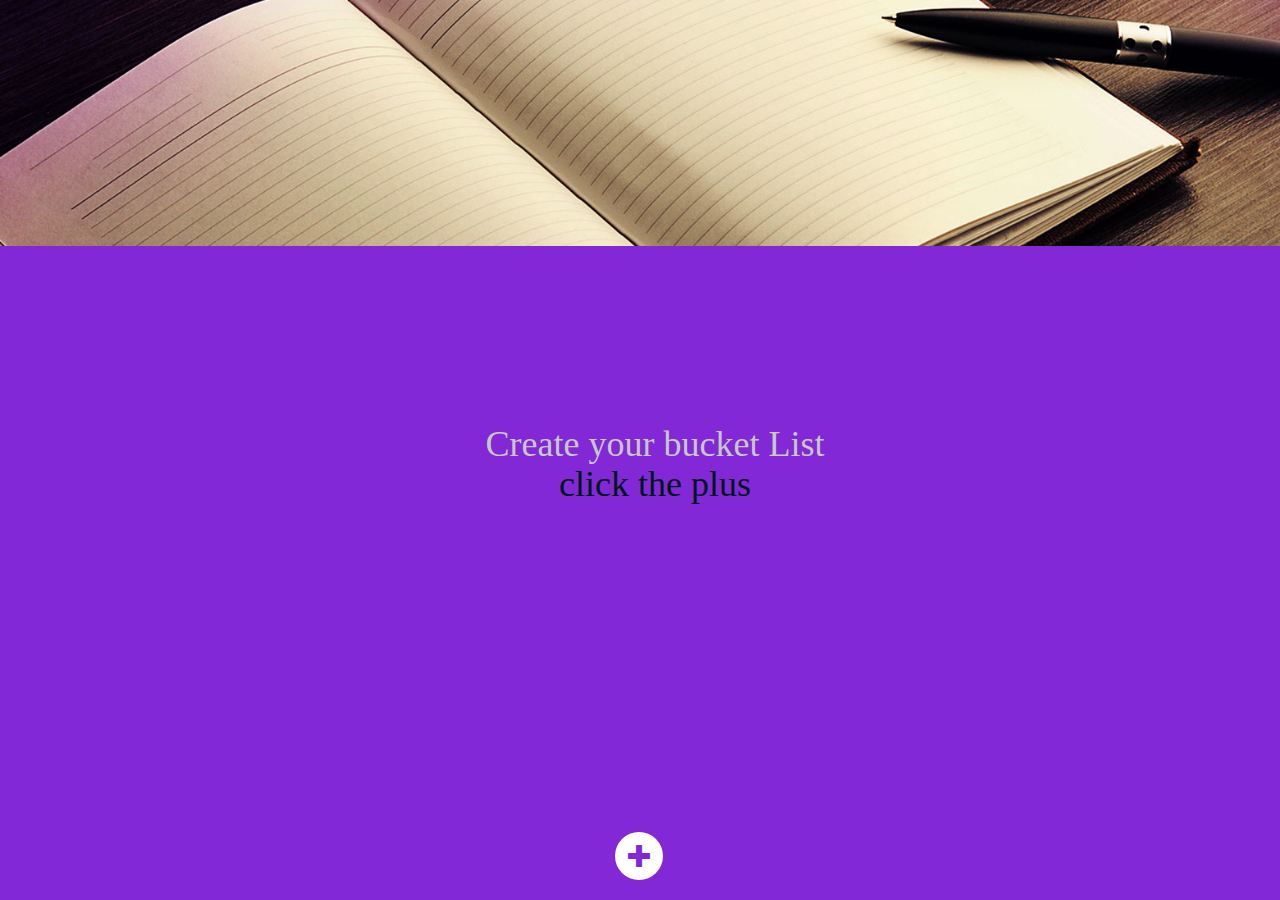
<file: createbucket.html>
<!DOCTYPE html>
<html lang="en">
<head>
  <title>Create a Bucket List </title>
  <meta charset="utf-8">
  <meta name="viewport" content="width=device-width, initial-scale=1">
  <link rel="stylesheet" href="css/bootstrap.min.css">
  <link rel="stylesheet" type="text/css" href="css/style2.css">
  <script src="js/jquery.min.js"></script>
  <script src="js/bootstrap.min.js"></script>
</head>
<body>
 <div class="start">
  	<img src="images/form.jpg" class="img-responsive">
  </div>
<div class="container-fluid">
<h1>Create your bucket List<p>click the plus</p></h1>
<div class='wrap'>
  <div class='content'>
    <h2>Create Your Buckets</h2>
       <form>
 <fieldset>
  My Email : <input type="email"><br></br>
  Interests: <input type="text"><br></br>
  Date of birth: <input type="text">
  <input type="date">
 </fieldset>
 <center><a href="signup.html" style="font-size: 17px; margin-bottom: 50px;">CREATE</a></center>
          <p style="margin-bottom: 50px;"></p>
</form>  
  </div>
</div>
<a class='button glyphicon glyphicon-plus' href='#'></a>
 
</div>
<script>$('a').on('click', function(){
  $('.wrap, a').toggleClass('active');
  
  return false;
});</script>

</body>
</html>
</file>
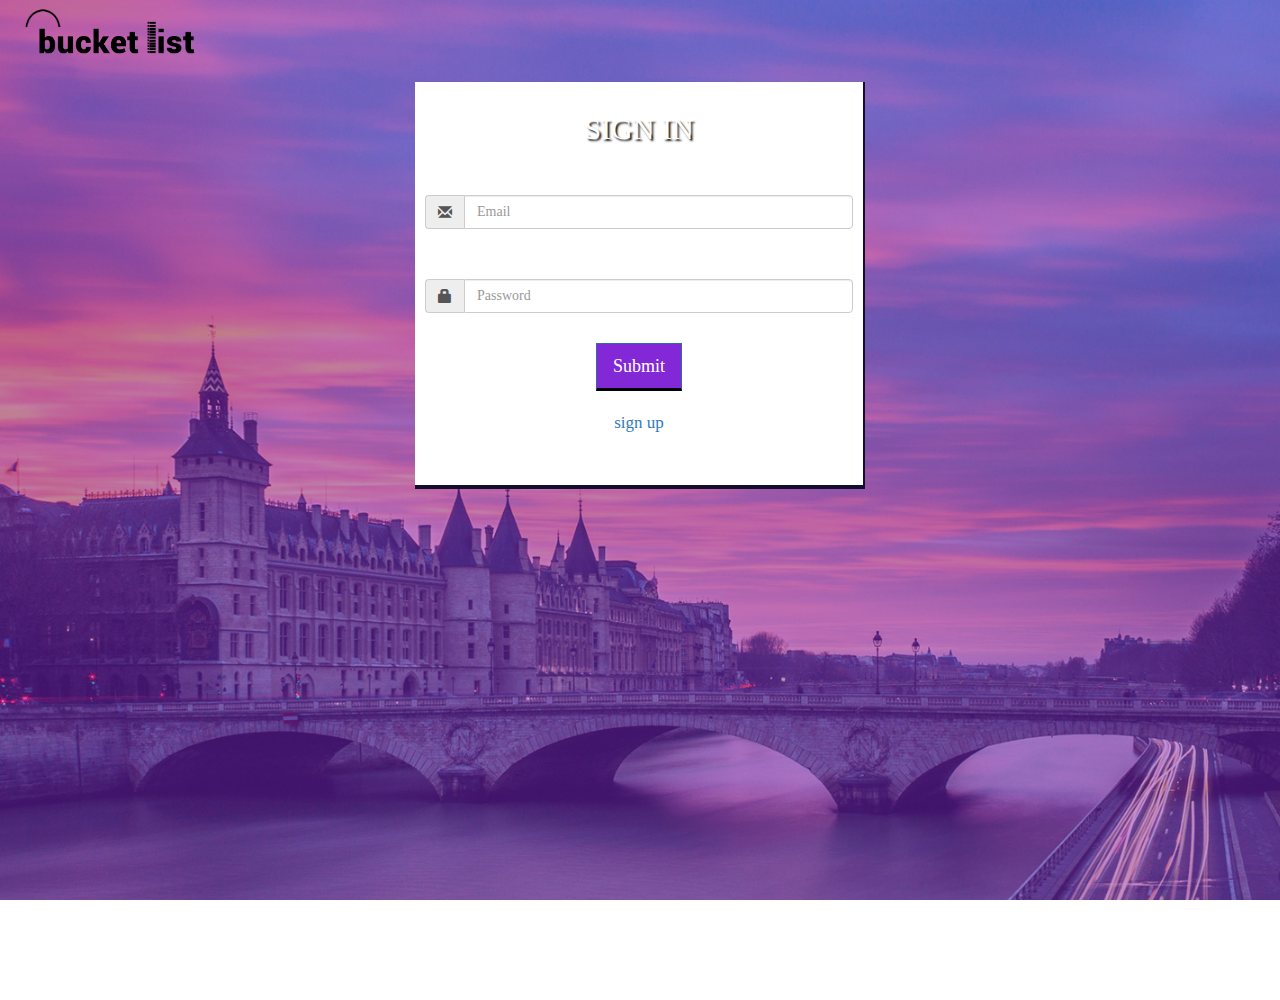
<file: signin.html>
<!DOCTYPE html>
<html>
<head>
  <title>bucket list</title>
  <link rel="stylesheet" type="text/css" href="css/style.css">
  <meta name="viewport" content="width=device-width, initial-scale=1">
  <link rel="stylesheet" href="css/bootstrap.min.css">
  <script src="https://ajax.googleapis.com/ajax/libs/jquery/3.2.1/jquery.min.js"></script>
  <script src="js/bootstrap.min.js"></script>


</head>
<div class="body2">
<div class="col-md-12">
   <div id="logo">
   <img src="images/logo.png" class="img-responsive">
   </div>
</div>
<center><div class="container-fluid">
<div class="container">

<div class="col-md-12">
<div class="sign-in">
               <h2>SIGN IN</h2>
  <form>

         <div class="input-group">
           <span class="input-group-addon"><i class="glyphicon glyphicon-envelope"></i></span>
           <input id="email" type="text" class="form-control" name="email" placeholder="Email">
         </div>

         <div class="input-group">
           <span class="input-group-addon"><i class="glyphicon glyphicon-lock"></i></span>
           <input id="password" type="password" class="form-control" name="password" placeholder="Password">
         </div>

     <center><input type="submit" value="Submit" class="btn btn-primary btn-lg" style="background-color: #8228d6;border-radius:0px; margin-top: 30px; border-bottom: solid 3px black;"></input></center> <br>
   </form> 
      
         <center><a href="signup.html" style="font-size: 17px; margin-bottom: 50px;">sign up</a></center>
          <p style="margin-bottom: 50px;"></p>


 </div>
 </div>

</div>
</div>
</center>



</div>
</html>
</file>
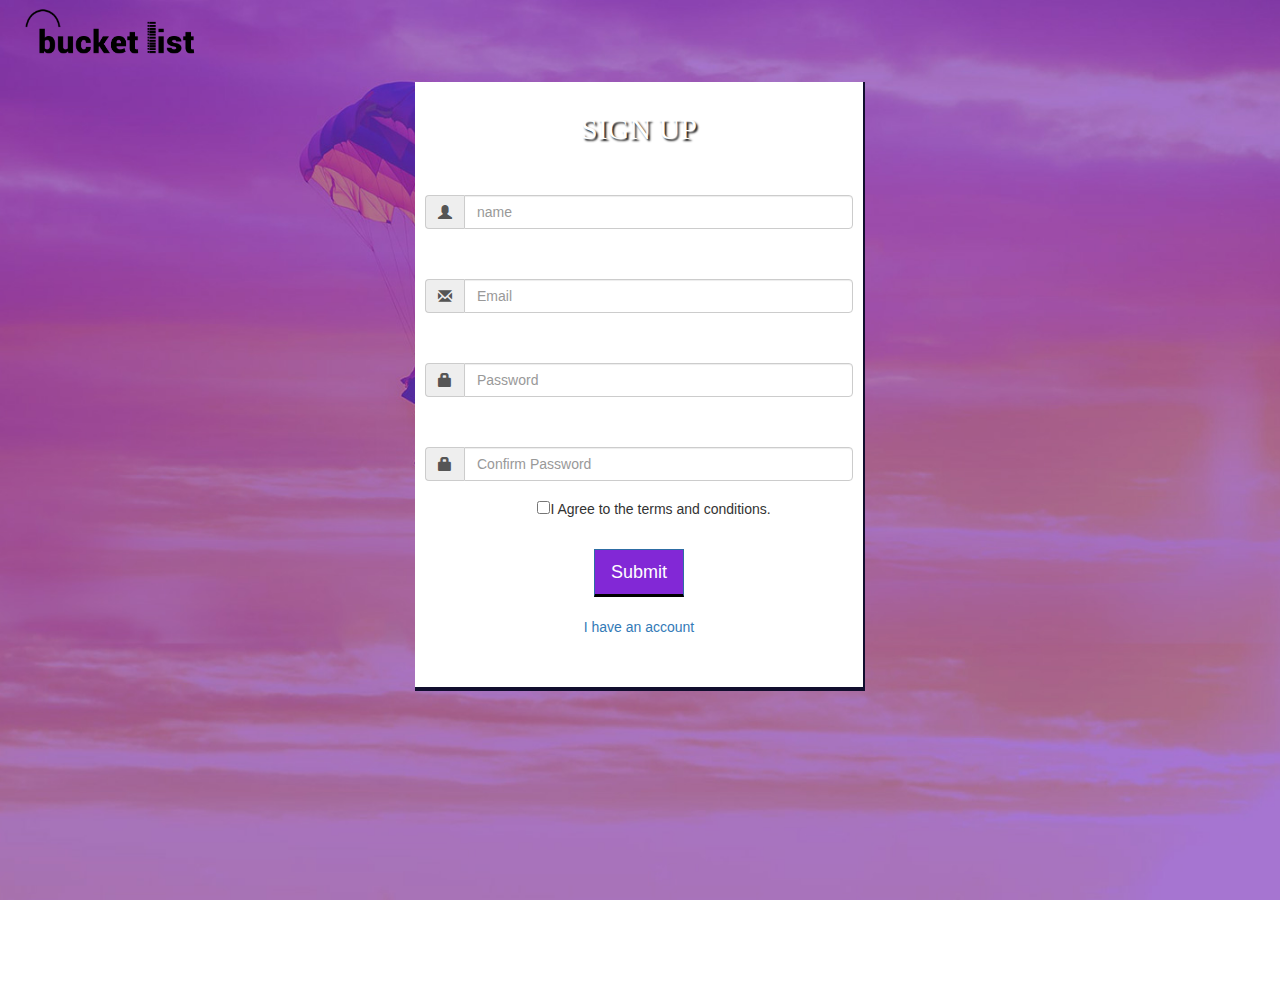
<file: signup.html>
<!DOCTYPE html>
<html>
<head>
	<title>bucket list</title>
	<link rel="stylesheet" type="text/css" href="css/style.css">
	<meta name="viewport" content="width=device-width, initial-scale=1">
  <link rel="stylesheet" href="css/bootstrap.min.css">
  <script src="https://ajax.googleapis.com/ajax/libs/jquery/3.2.1/jquery.min.js"></script>
  <script src="js/bootstrap.min.js"></script>


</head>
<body>
<div class="col-md-12">
   <div id="logo">
   <img src="images/logo.png" class="img-responsive">
   </div>
</div>
<center>
<div class="container-fluid">
<div class="container">

<div class="col-md-12">
<div class="sign-in">
	             <h2>SIGN UP</h2>
	<form>
	      <div class="input-group">
           <span class="input-group-addon"><i class="glyphicon glyphicon-user"></i></span>
           <input id="name" type="name" class="form-control" name="name" placeholder="name" required>
          </div> 

         <div class="input-group">
           <span class="input-group-addon"><i class="glyphicon glyphicon-envelope"></i></span>
           <input id="email" type="email" class="form-control" name="email" placeholder="Email" required>
         </div>

         <div class="input-group">
           <span class="input-group-addon"><i class="glyphicon glyphicon-lock"></i></span>
           <input id="password" type="password" class="form-control" name="password" placeholder="Password" required>
         </div>

          <div class="input-group">
           <span class="input-group-addon"><i class="glyphicon glyphicon-lock"></i></span>
           <input id="password" type="password" class="form-control" name="password" placeholder="Confirm Password" required>
         </div>

         <input type="checkbox" name="vehicle" value="Bike" style="margin-left: 30px; margin-top: 20px;">I Agree to the terms and conditions.

              <center><input type="submit" value="Submit" class="btn btn-primary btn-lg" style="background-color: #8228d6;border-radius:0px; margin-top: 30px; border-bottom: solid 3px black;"></input></center> <br>

   </form> 


          <center><a href="signin.html" style="font-size: 14px;">I have an account</a></center>
          <p style="margin-bottom: 50px;"></p>

 </div>
 </div>

</div>
</div>

</center>


</body>
</html>
</file>
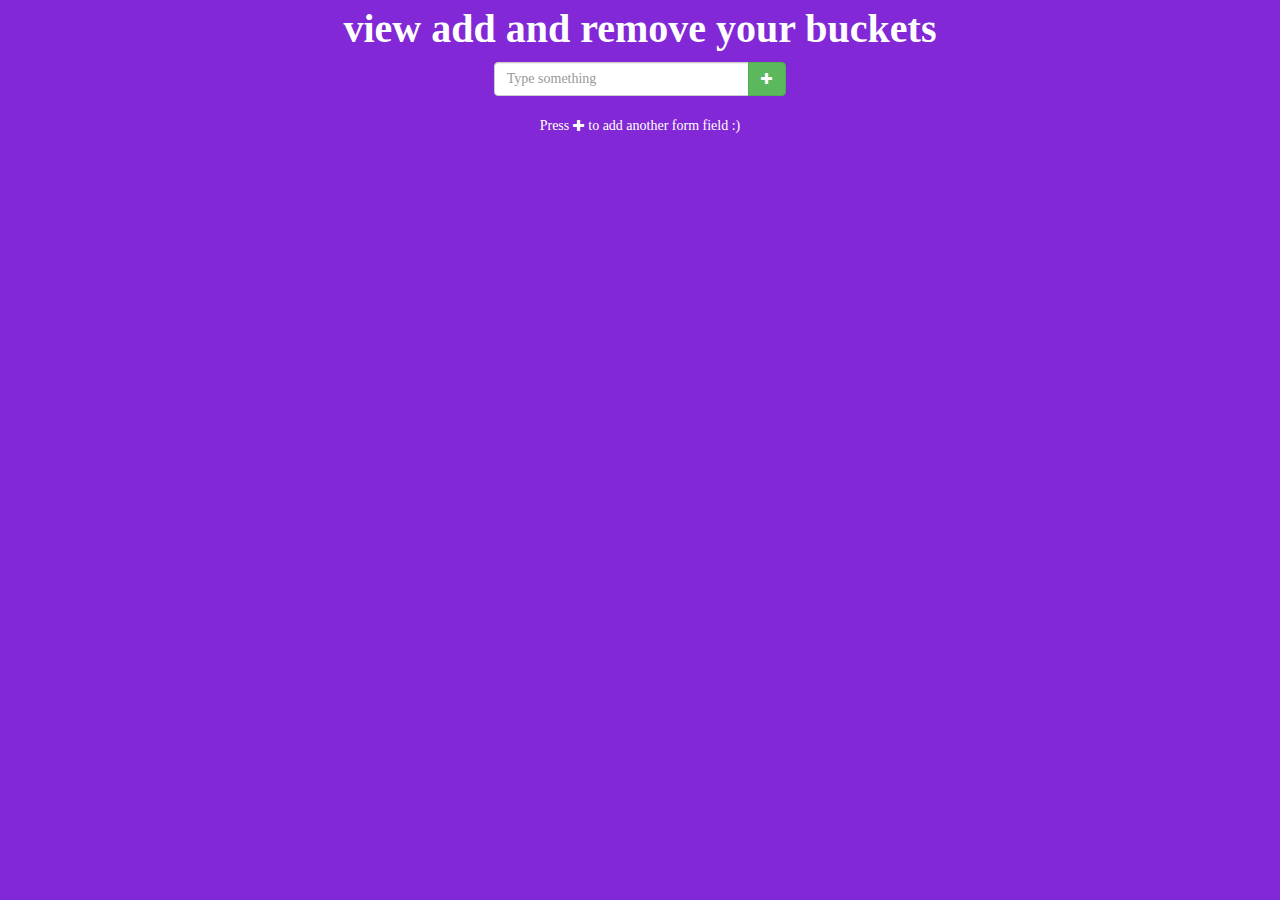
<file: viewbuckets.html>
<!DOCTYPE html>
<html lang="en">
<head>
  <title>Create a Bucket List </title>
  <meta charset="utf-8">
  <meta name="viewport" content="width=device-width, initial-scale=1">
  <link rel="stylesheet" href="css/bootstrap.min.css">
  <link rel="stylesheet" type="text/css" href="css/style2.css">
  <script src="js/jquery.min.js"></script>
  <script src="js/bootstrap.min.js"></script>
</head>
<body>
<div class="container">
  <center><div class="row">
        <div class="control-group" id="fields">
            <label class="control-label" for="field1" style="font-size: 40px; color: white;">view add and remove your buckets</label>
            <div class="controls"> 
                <form role="form" autocomplete="off">
                    <div class="entry input-group col-xs-3">
                        <input class="form-control" name="fields[]" type="text" placeholder="Type something" />
                      <span class="input-group-btn">
                            <button class="btn btn-success btn-add" type="button">
                                <span class="glyphicon glyphicon-plus"></span>
                            </button>
                        </span>
                    </div>
                </form>
            <br>
            <small style="font-size: 14px; color: white;">Press <span class="glyphicon glyphicon-plus gs"></span> to add another form field :)</small>
            </div>
        </div>
  </div>
</div>
</center>
<script>$(function()
{
    $(document).on('click', '.btn-add', function(e)
    {
        e.preventDefault();

        var controlForm = $('.controls form:first'),
            currentEntry = $(this).parents('.entry:first'),
            newEntry = $(currentEntry.clone()).appendTo(controlForm);

        newEntry.find('input').val('');
        controlForm.find('.entry:not(:last) .btn-add')
            .removeClass('btn-add').addClass('btn-remove')
            .removeClass('btn-success').addClass('btn-danger')
            .html('<span class="glyphicon glyphicon-minus"></span>');
    }).on('click', '.btn-remove', function(e)
    {
    $(this).parents('.entry:first').remove();

    e.preventDefault();
    return false;
  });
});
</script>

</body>
</html>
</file>
<file: css/style2.css>
body {
  background: #8228d6;
  width: 100%;
  height: 100vh;
  position: relative;
  overflow: hidden;
  font-family: dosis;
}
h1 {
  color: #c7c7c7;
  font-weight: 200;
  text-align: center;
  position: absolute;
  top: 45%;
  width: 100%;
}

h2 {
  color: #110e2e;
  font-weight: bold;
  border-bottom: 1px solid #eee;
  padding-bottom: 15px;
  margin-bottom: 15px;
}

p {
  color: #001818;
}

.wrap {
  position: absolute;
  overflow: hidden;
  top: 10%;
  right: 10%;
  bottom: 85px;
  left: 10%;
  padding: 20px 50px;
  display: block;
  border-radius: 4px;
  transform: translateY(20px);
  transition: all 0.5s;
  visibility: hidden;
}
.wrap .content {
  opacity: 0;
}
.wrap:before {
  position: absolute;
  width: 1px;
  height: 1px;
  background: white;
  content: "";
  bottom: 10px;
  left: 50%;
  top: 95%;
  color: #fff;
  border-radius: 50%;
  -webkit-transition: all 600ms cubic-bezier(0.215, 0.61, 0.355, 1);
  transition: all 600ms cubic-bezier(0.215, 0.61, 0.355, 1);
}
.wrap.active {
  display: block;
  visibility: visible;
  box-shadow: 2px 3px 16px silver;
  transition: all 600ms;
  transform: translateY(0px);
  transition: all 0.5s;
}
.wrap.active:before {
  height: 2000px;
  width: 2000px;
  border-radius: 50%;
  top: 50%;
  left: 50%;
  margin-left: -1000px;
  margin-top: -1000px;
  display: block;
  -webkit-transition: all 600ms cubic-bezier(0.215, 0.61, 0.355, 1);
  transition: all 600ms cubic-bezier(0.215, 0.61, 0.355, 1);
}
.wrap.active .content {
  position: relative;
  z-index: 1;
  opacity: 1;
  transition: all 600ms cubic-bezier(0.55, 0.055, 0.675, 0.19);
}

a.button {
  padding: 11px 11px 13px 13px;
  outline: none;
  border-radius: 50%;
  background: #fff;
  color: #8228d6;
  font-size: 24px;
  display: block;
  position: fixed;
  left: 50%;
  bottom: 20px;
  top: auto;
  margin-left: -25px;
  transition: transform 0.25s;
}
a.button:hover {
  text-decoration: none;
  background: #8228d6;
  color: #fff;
  border:solid 2px #fff;
}
a.button.active {
  transform: rotate(135deg);
  transition: transform 0.5s;
}

.entry:not(:first-of-type)
{
    margin-top: 50px;
}

.glyphicon
{
    font-size: 12px;
}
</file>
<file: css/style.css>
body{
	  background-image: url("../images/bg.jpg");
	  min-height: 1000px;
	 background-size: cover;
	 background-repeat: no-repeat;
	 background-attachment: fixed;
	 font-family: dosis;
}
.body2{
	  background-image: url("../images/image.jpg");
	  min-height: 1000px;
	 background-size: cover;
	 background-repeat: no-repeat;
	 background-attachment: fixed;
	 font-family: dosis;
}
.container{
	max-width: 1000px;
}
#logo{
	max-width:200px;
}
.img-responsive{
	max-width: 100%;
	margin: 0px auto;
}
.sign-in{
	background-color: #fff;
	max-width: 450px;
	border-bottom: solid 4px #110e2e;
	border-right: solid 2px #110e2e;
}
.sign-in h2{
	text-align: center;
	padding-top: 30px;
	color: white;
    text-shadow: 2px 2px 2px #000000;
	font-family: lucida sans;
	opacity: 0.9;
}
.input-group{
	min-width: 200px;
	padding-left: 10px;
	padding-right: 10px;
	margin-top: 50px;
}

.button {
    background-color: #211e3b;
    border: none;
    color: white;
    padding: 15px 70px;
    text-align: center;
    text-decoration: none;
    display: inline-block;
    font-size: 16px;
    margin: 14px 40px;
    cursor: pointer;
    border-bottom: solid 4px #110e2e;
}
.button:hover{
    background-color: #fff;
    color: #110e2e;
     padding: 15px 70px;
     margin: 14px 40px;
    text-align: center;
    text-decoration: none;
    display: inline-block;
    font-size: 16px;
    font-weight: bolder;
    cursor: pointer;
    border-bottom: solid 4px #110e2e;
}

.btn-group-lg>.btn, .btn-lg {
    padding: 10px 16px;
    font-size: 18px;
    line-height: 1.3333333;
    border-radius: 0px;
}
</file>
